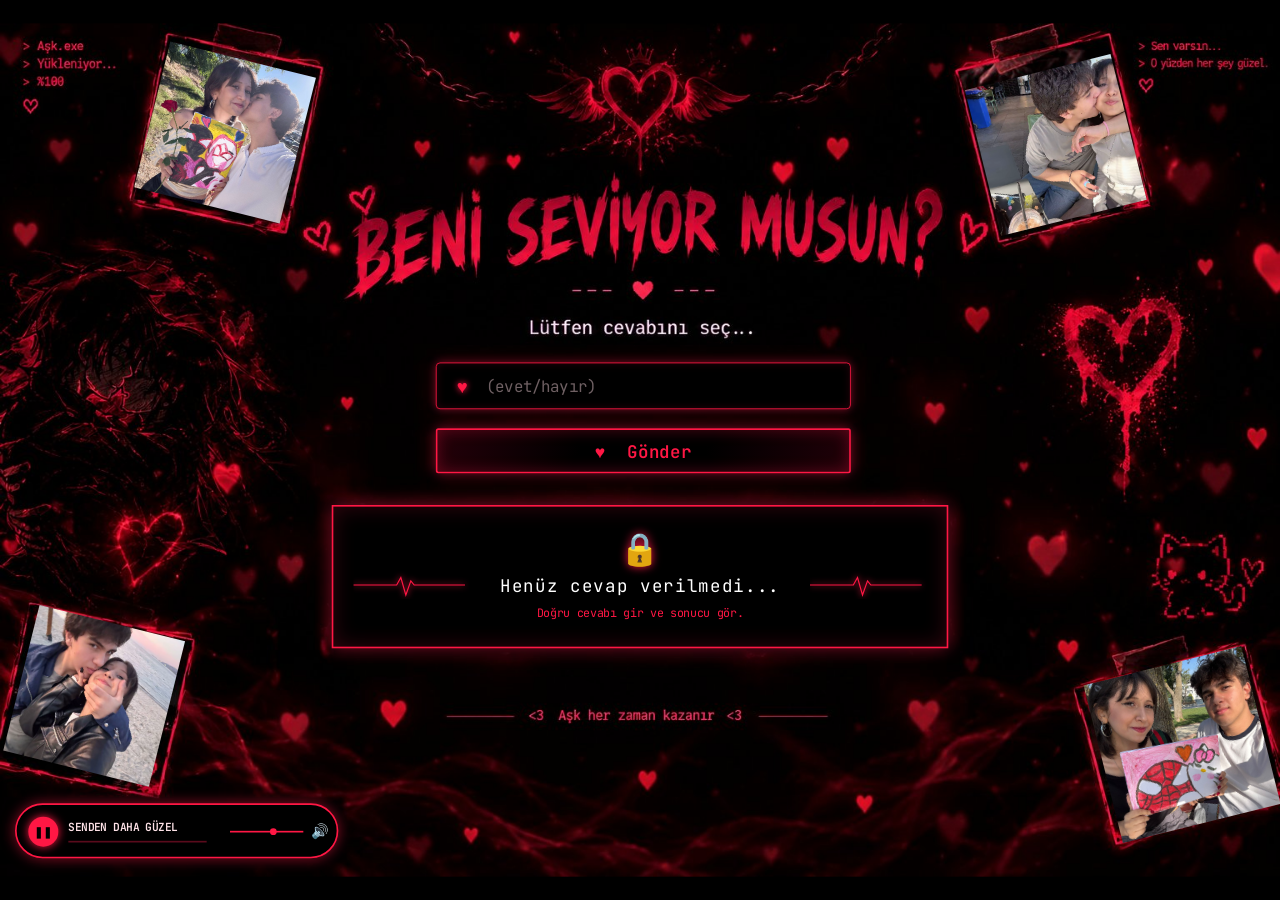
<file: index.html>
<!DOCTYPE html>
<html lang="tr">
<head>
<meta charset="UTF-8">
<meta name="viewport" content="width=device-width, initial-scale=1">
<meta name="theme-color" content="#000000">
<title>Beni Seviyor Musun?</title>
<link href="https://fonts.googleapis.com/css2?family=JetBrains+Mono:wght@400;600&display=swap" rel="stylesheet">
<link href="style.css" rel="stylesheet">
</head> 
<body>
<div id="stage" class="konteyner">
  <div id="hearts" aria-hidden="true"></div>
  <img src="1000076364.png" alt="" class="img1">
  <img src="1000074970.jpg" alt="" class="img2">
  <img src="IMG_3023.png" alt="" class="img3">
  <img src="IMG_3031.png" alt="" class="img4">



  <label class="field"><b>♥</b><input id="answer" type="text" placeholder="(evet/hayır)" autocomplete="off" aria-label="Cevabın"></label>
  <button class="btn" id="send" type="button">♥&nbsp; Gönder</button>

  <section class="result" id="result" aria-live="polite">
    <div class="ic" id="ic">🔒</div>
    <div class="row">
      <svg viewBox="0 0 140 34"><path d="M0 17h52l5-9 6 21 6-17 4 5h61"/></svg>
      <h2 id="ttl2">Henüz cevap verilmedi...</h2>
      <svg viewBox="0 0 140 34"><path d="M0 17h52l5-9 6 21 6-17 4 5h61"/></svg>
    </div>
    <p id="desc">Doğru cevabı gir ve sonucu gör.</p>
  </section>

  <div class="player">
    <button class="play" id="play" aria-label="Oynat / Duraklat">❚❚</button>
    <div class="ttl">SENDEN DAHA GÜZEL</div>
    <div class="prog"><i id="bar"></i></div>
    <input class="vol" id="vol" type="range" min="0" max="1" step="0.05" value="0.6" aria-label="Ses">
    <div class="spk" id="spk">🔊</div>
  </div>
</div>

<script>
/* ---- Sahneyi ekrana sığdır ---- */
const stage=document.getElementById('stage');
function fit(){
  const vw=innerWidth;
  const typing=document.activeElement===document.getElementById('answer');
  if(!typing||!fit.h)fit.h=innerHeight;                 // klavye açılınca ekranın küçülmesini yok say
  const vh=(typing&&fit.h>vw*1.1)?fit.h:innerHeight;
  const portrait=vh>vw*1.1;                               // dikey telefon / tablet
  let k,cx=768,cy=512;
  if(portrait){k=Math.min(vw/780,vh/1130);cy=685;}        // orta bölüme yaklaş, fotoğraflar alta iner
  else{k=Math.min(vw/1536,vh/1024);}                      // yatay ekran: tüm sahne sığar
  stage.style.left='0';stage.style.top='0';stage.style.transformOrigin='0 0';
  stage.style.transform=`translate(${vw/2}px,${vh/2}px) scale(${k}) translate(${-cx}px,${-cy}px)`;
  stage.classList.toggle('portrait',portrait);
  stage.classList.toggle('small',k<0.7);                  // küçük ekranda yazı ve düğmeler büyür
}
addEventListener('resize',fit);
addEventListener('orientationchange',()=>setTimeout(fit,200));
if(window.visualViewport)visualViewport.addEventListener('resize',fit);
document.getElementById('answer').addEventListener('focus',fit);
document.getElementById('answer').addEventListener('blur',()=>{fit.h=0;fit();});
fit();

/* ---- Yüzen kalplar ---- */
const box=document.getElementById('hearts');
for(let i=0;i<26;i++){
  const h=document.createElement('span');h.className='heart';h.textContent='♥';
  h.style.left=Math.random()*1500+'px';h.style.fontSize=(10+Math.random()*24)+'px';
  h.style.animationDuration=(10+Math.random()*14)+'s';h.style.animationDelay=(-Math.random()*20)+'s';
  box.appendChild(h);
}

/* ---- Cevap mantığı ---- */
const input=document.getElementById('answer'),result=document.getElementById('result'),
ic=document.getElementById('ic'),t2=document.getElementById('ttl2'),desc=document.getElementById('desc');
function submit(){
  const a=input.value.trim().toLocaleLowerCase('tr');
  result.classList.remove('yes','no','shake');void result.offsetWidth;
  if(a==='evet'){result.classList.add('yes');ic.textContent='❤️';t2.textContent='AŞKIMMM BENDE SENi ÇOOOK SEVİYORUMMMM';desc.textContent='Aşk her zaman kazanır. ♥';}
  else if(a==='hayır'||a==='hayir'){result.classList.add('no');ic.textContent='💔';t2.textContent='SEVİYORSUNNN SUSSS';desc.textContent='Kalbim kırıldı ama vazgeçmem. Tekrar dene.';}
  else{result.classList.add('shake');ic.textContent='🔒';t2.textContent='Henüz cevap verilmedi...';desc.textContent='Doğru cevabı gir (evet/hayır) ve sonucu gör.';}
}
document.getElementById('send').onclick=submit;
input.addEventListener('keydown',e=>{if(e.key==='Enter')submit()});

/* ---- Müzik: dosya gerekmez, Web Audio ile çalınır ----
   Kendi şarkını kullanmak istersen MP3 değişkenine dosya yolunu yaz. */
const MP3='şarkı.mp3';
const AC=window.AudioContext||window.webkitAudioContext;
let ctx,master,wantPlay=true,started=false,timer,nextT=0,barIdx=0,t0=0,audioEl;
const mtof=m=>440*Math.pow(2,(m-69)/12);
const BPM=68,beat=60/BPM,bar=beat*4,eighth=beat/2;
const chords=[[57,60,64],[53,57,60],[60,64,67],[55,59,62]];     // Am F C G
const bass=[45,41,48,43];
const mel=[ // [adım(8'lik), nota, uzunluk]
 [[0,76,3],[3,79,1],[4,77,2],[6,76,2]],
 [[0,72,3],[3,74,1],[4,77,4]],
 [[0,79,3],[3,76,1],[4,74,2],[6,72,2]],
 [[0,71,2],[2,74,2],[4,72,4]]
];
function note(f,t,d,type,vol){
  const o=ctx.createOscillator(),g=ctx.createGain();
  o.type=type;o.frequency.value=f;
  g.gain.setValueAtTime(0,t);g.gain.linearRampToValueAtTime(vol,t+.015);
  g.gain.exponentialRampToValueAtTime(.0008,t+d);
  o.connect(g);g.connect(master);g.connect(fx);o.start(t);o.stop(t+d+.05);
}
let fx;
function build(){
  ctx=new AC();master=ctx.createGain();master.gain.value=+document.getElementById('vol').value*.8;
  const comp=ctx.createDynamicsCompressor();master.connect(comp);comp.connect(ctx.destination);
  fx=ctx.createGain();fx.gain.value=.35;                       // yankı (reverb hissi)
  const dl=ctx.createDelay(1),fb=ctx.createGain(),lp=ctx.createBiquadFilter();
  dl.delayTime.value=beat*.75;fb.gain.value=.45;lp.type='lowpass';lp.frequency.value=2200;
  fx.connect(dl);dl.connect(lp);lp.connect(fb);fb.connect(dl);lp.connect(master);
}
function schedule(){
  while(nextT<ctx.currentTime+.6){
    const c=barIdx%4,ch=chords[c],arp=[0,1,2,1,2,1,2,1];
    note(mtof(bass[c]),nextT,bar*.95,'sine',.28);
    arp.forEach((k,i)=>note(mtof(ch[k]+12),nextT+i*eighth,eighth*3,'triangle',.11));
    mel[c].forEach(([s,m,l])=>note(mtof(m),nextT+s*eighth,l*eighth*1.3,'sine',.16));
    nextT+=bar;barIdx++;
  }
}
function startSynth(){
  if(!ctx)build();
  ctx.resume();
  if(!started){started=true;nextT=ctx.currentTime+.1;t0=ctx.currentTime;timer=setInterval(()=>{if(ctx.state==='running')schedule()},150);}
}
let mp3Failed=false;
const useMp3=()=>MP3&&!mp3Failed;
function startMusic(){
  if(useMp3()){
    if(!audioEl){
      audioEl=Object.assign(new Audio(encodeURI(MP3)),{loop:true,volume:+vol.value});
      audioEl.addEventListener('error',()=>{mp3Failed=true;audioEl=null;if(wantPlay)startSynth();});
    }
    audioEl.play().catch(()=>{});
  }
  else startSynth();
}
function stopMusic(){ if(audioEl)audioEl.pause(); if(ctx)ctx.suspend(); }
const playBtn=document.getElementById('play'),vol=document.getElementById('vol'),bar2=document.getElementById('bar');
function sync(){playBtn.textContent=wantPlay?'❚❚':'▶';}
playBtn.onclick=e=>{e.stopPropagation();wantPlay=!wantPlay;wantPlay?startMusic():stopMusic();sync();};
vol.oninput=()=>{if(master)master.gain.value=vol.value*.8;if(audioEl)audioEl.volume=vol.value;};
document.getElementById('spk').onclick=()=>{vol.value=+vol.value?0:.6;vol.oninput();};
/* İlerleme çubuğu (döngü: 4 ölçü) */
setInterval(()=>{
  if(!ctx||ctx.state!=='running')return;
  bar2.style.width=(((ctx.currentTime-t0)%(bar*4))/(bar*4)*100)+'%';
},200);
/* Otomatik başlatmayı dene; tarayıcı engellerse ilk dokunuşta başlar */
if(wantPlay){try{startMusic()}catch(e){}}
['pointerdown','keydown','touchstart','touchend','click'].forEach(ev=>addEventListener(ev,()=>{
  if(wantPlay&&(!ctx||ctx.state!=='running')&&!useMp3())startMusic();
  if(wantPlay&&useMp3()&&audioEl&&audioEl.paused)startMusic();
},{passive:true}));
</script>
</body>
</html>
</file>
<file: style.css>
.konteyner img {
    width:180px ;
    height:180px ;
    object-fit: cover;
    position: absolute;
}
.konteyner img.img1 {
    top: 4%;
    left: 11.7%;
    transform: rotate(14deg);
}
.konteyner img.img2 {
    width: 195px;
    height: 195px;
    top: 75%;
    left: 86%;
    transform: rotate(-14deg);
}
.konteyner img.img3 {
    top: 5.5%;
    left: 76.6%;
    transform: rotate(-14deg);

}
.konteyner img.img4 {
    top: 70%;
    left: 1.5%;
    transform: rotate(14deg);
}



.foto{
  position:absolute;
  object-fit:cover;
  border:2px solid #ff1744;
  box-shadow:0 0 18px rgba(255,23,68,.55);
}
.f1{left:175px; top:30px; width:200px; height:210px; transform:rotate(-6deg)}
:root{--red:#ff1744;--glow:rgba(255,23,68,.55)}
*{box-sizing:border-box;margin:0;padding:0}
html,body{height:100%;background:#000;overflow:hidden}
#stage{
  position:absolute;left:50%;top:50%;width:1536px;height:1024px;
  transform-origin:0 0;
  background:#000 url([data-uri]) 0 0/100% 100% no-repeat;
  font-family:'JetBrains Mono',ui-monospace,Consolas,monospace;color:#ffe3e8;
}
#hearts{position:absolute;inset:0;pointer-events:none;overflow:hidden}
.heart{position:absolute;bottom:-40px;color:var(--red);text-shadow:0 0 12px var(--glow);opacity:0;animation:up linear infinite}
@keyframes up{0%{transform:translateY(0) translateX(0);opacity:0}10%{opacity:.55}90%{opacity:.3}100%{transform:translateY(-1100px) translateX(30px);opacity:0}}

.field{position:absolute;left:523px;top:407px;width:498px;height:56px;display:flex;align-items:center;gap:22px;padding:0 24px;
  border:1.5px solid var(--red);border-radius:5px;background:#000;box-shadow:0 0 12px var(--glow),inset 0 0 10px rgba(255,23,68,.15)}
.field b{color:var(--red);font-size:22px;text-shadow:0 0 8px var(--red)}
.field input{flex:1;background:none;border:0;outline:0;color:#ffe3e8;font:400 19px 'JetBrains Mono',monospace}
.field input::placeholder{color:#6f6063}
.field:focus-within{box-shadow:0 0 24px var(--red),inset 0 0 16px rgba(255,23,68,.3)}

.btn{position:absolute;left:523px;top:486px;width:498px;height:54px;cursor:pointer;color:var(--red);
  font:600 21px 'JetBrains Mono',monospace;background:linear-gradient(100deg,#240009,#000 35%,#000 65%,#200008);
  border:2px solid var(--red);border-radius:3px;box-shadow:0 0 14px var(--glow),inset 0 0 18px rgba(255,23,68,.3);transition:.15s}
.btn:hover,.btn:focus-visible{background:var(--red);color:#000;box-shadow:0 0 34px var(--red);outline:0}
.btn:active{transform:scale(.985)}

.result{position:absolute;left:398px;top:578px;width:740px;height:172px;border:2px solid var(--red);background:#000;
  box-shadow:0 0 18px var(--glow),inset 0 0 26px rgba(255,23,68,.2);display:flex;flex-direction:column;align-items:center;
  justify-content:center;gap:8px;text-align:center;transition:.3s}
.result .ic{font-size:38px;line-height:1;color:var(--red);text-shadow:0 0 12px var(--red)}
.result .row{display:flex;align-items:center;gap:36px}
.result svg{width:140px;height:34px}
.result svg path{fill:none;stroke:var(--red);stroke-width:1.4;filter:drop-shadow(0 0 4px var(--red))}
.result h2{font-size:21px;font-weight:400;color:#fff;letter-spacing:1px;min-width:300px}
.result p{font-size:14px;color:var(--red)}
.result.yes{animation:pulse 1.2s ease-in-out 3}
.result.no{border-color:#777;box-shadow:0 0 16px rgba(130,130,130,.4)}
.result.no .ic,.result.no p{color:#aaa;text-shadow:none}
@keyframes pulse{50%{box-shadow:0 0 60px var(--red),inset 0 0 40px rgba(255,23,68,.5)}}
.shake{animation:shake .4s}
@keyframes shake{20%{transform:translateX(-8px)}40%{transform:translateX(8px)}60%{transform:translateX(-5px)}80%{transform:translateX(5px)}}

.player{position:absolute;left:18px;top:936px;width:388px;height:66px;border:2px solid var(--red);border-radius:34px;background:#000;
  box-shadow:0 0 16px var(--glow)}
.play{position:absolute;left:14px;top:14px;width:36px;height:36px;border-radius:50%;border:0;background:var(--red);color:#000;
  cursor:pointer;font-size:13px;font-weight:700;box-shadow:0 0 12px var(--red)}
.ttl{position:absolute;left:62px;top:17px;font:600 13.5px 'JetBrains Mono',monospace;color:#ffe3e8;white-space:nowrap;letter-spacing:-.3px}
.prog{position:absolute;left:62px;top:43px;width:166px;height:2px;background:#5a0b1c}
.prog i{display:block;height:100%;width:0;background:var(--red);box-shadow:0 0 6px var(--red)}
.vol{position:absolute;left:256px;top:23px;width:88px;height:18px;appearance:none;background:none;cursor:pointer}
.vol::-webkit-slider-runnable-track{height:2px;background:var(--red)}
.vol::-webkit-slider-thumb{appearance:none;width:8px;height:8px;border-radius:50%;background:var(--red);margin-top:-3px}
.vol::-moz-range-track{height:2px;background:var(--red)}
.vol::-moz-range-thumb{width:8px;height:8px;border:0;border-radius:50%;background:var(--red)}
.spk{position:absolute;left:353px;top:20px;color:var(--red);font-size:17px;cursor:pointer;user-select:none}
@media (prefers-reduced-motion:reduce){.heart{animation:none}}

/* ===== Her cihaza uyum ===== */
html,body{overscroll-behavior:none;-webkit-text-size-adjust:100%;touch-action:manipulation}
body{position:fixed;inset:0;overflow:hidden}
.konteyner{-webkit-tap-highlight-color:transparent}
.result{height:auto;min-height:172px;padding:14px 20px}
.result h2{overflow-wrap:anywhere}

/* Küçük ekran: yazılar, kutular ve oynatıcı büyür */
.konteyner.small .field{left:458px;top:398px;width:620px;height:70px;gap:26px}
.konteyner.small .field b{font-size:30px}
.konteyner.small .field input{font-size:28px}
.konteyner.small .btn{left:458px;top:482px;width:620px;height:70px;font-size:28px}
.konteyner.small .result{min-height:200px}
.konteyner.small .result .ic{font-size:48px}
.konteyner.small .result svg{display:none}
.konteyner.small .result h2{font-size:30px;min-width:0}
.konteyner.small .result p{font-size:20px}
.konteyner.small .player{top:920px;transform:scale(1.45);transform-origin:0 0}

/* Dikey ekran (telefon): oynatıcı ortada, fotoğraflar altta yan yana */
.konteyner.portrait .player{left:574px;top:880px}
.konteyner.portrait.small .player{left:487px;top:880px}
.konteyner.portrait img.img1,.konteyner.portrait img.img2,
.konteyner.portrait img.img3,.konteyner.portrait img.img4{
    width:170px;height:185px;top:1040px;
    border:2px solid #ff1744;box-shadow:0 0 18px rgba(255,23,68,.55)}
.konteyner.portrait img.img1{left:406px;transform:rotate(-4deg)}
.konteyner.portrait img.img2{left:591px;transform:rotate(3deg)}
.konteyner.portrait img.img3{left:776px;transform:rotate(-3deg)}
.konteyner.portrait img.img4{left:961px;transform:rotate(4deg)}
</file>
